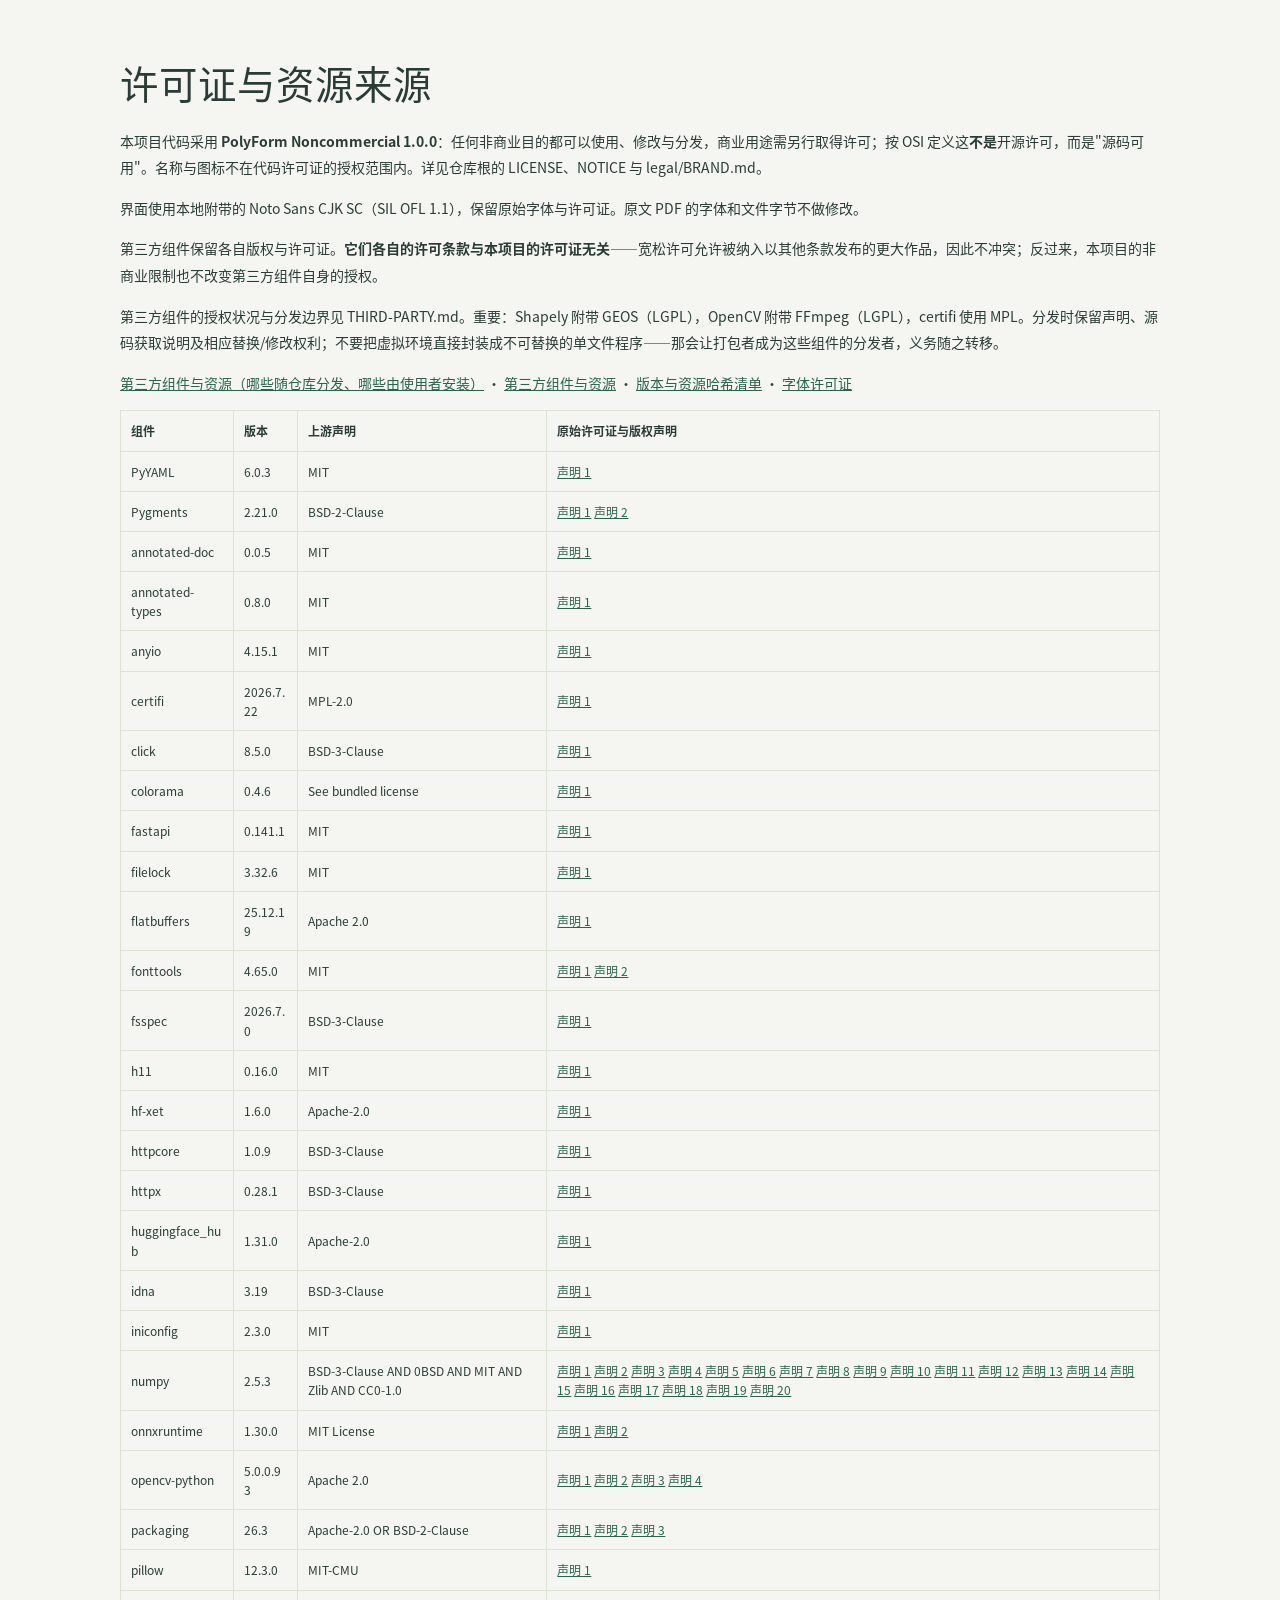
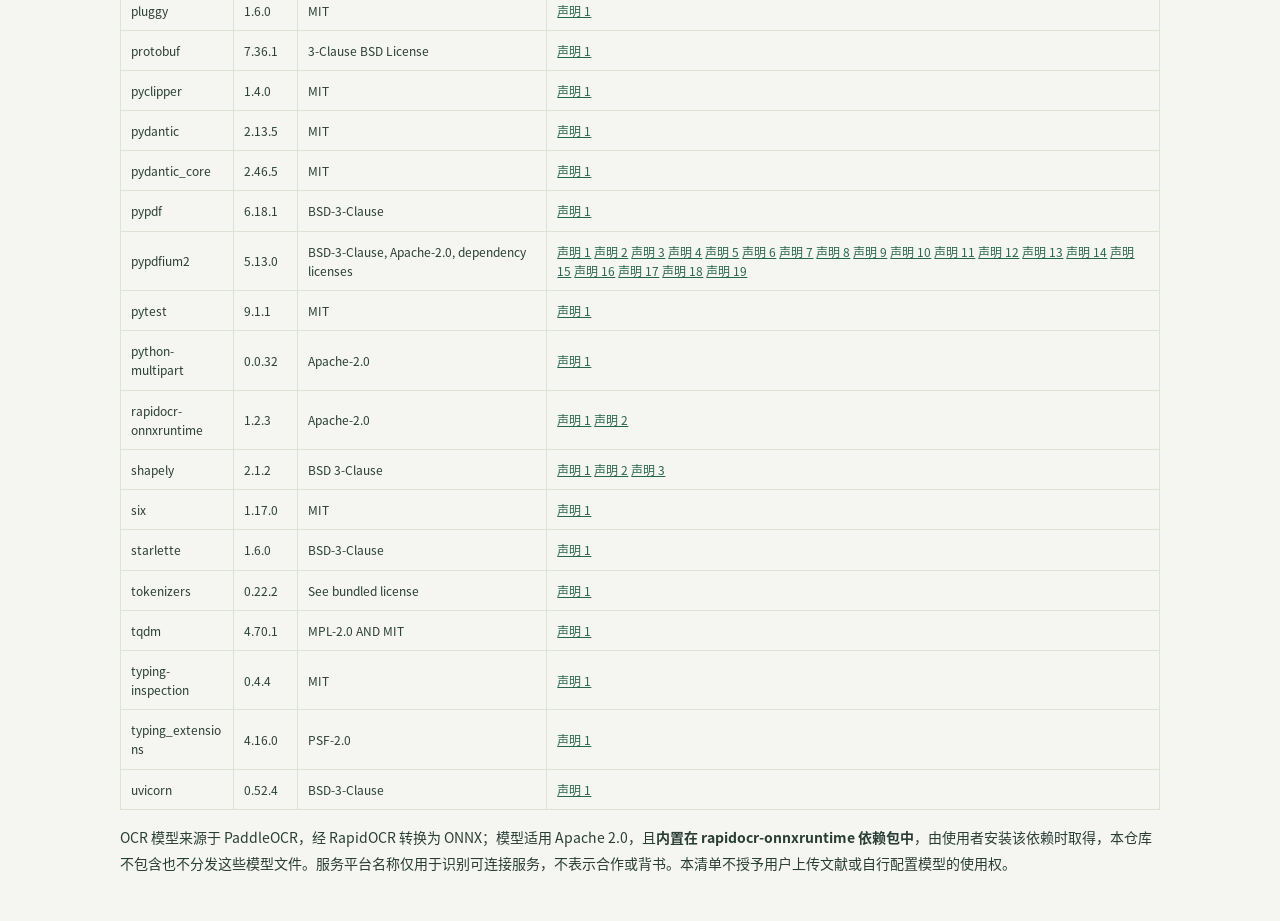
<file: legal/NOTICE.html>
<!doctype html><html lang="zh-CN"><head><meta charset="utf-8"><meta name="viewport" content="width=device-width,initial-scale=1"><title>许可证与资源来源</title><link rel="stylesheet" href="/static/style.css"><style>body{display:block;height:auto;max-width:1100px;padding:30px;margin:auto}table{border-collapse:collapse;width:100%;font-size:12px}td,th{padding:10px;border:1px solid #dce3d5;text-align:left;overflow-wrap:anywhere}a{color:#28654e}p{line-height:1.9}.table-scroll{overflow:auto}</style></head><body><h1>许可证与资源来源</h1><p>本项目代码采用 <strong>PolyForm Noncommercial 1.0.0</strong>：任何非商业目的都可以使用、修改与分发，商业用途需另行取得许可；按 OSI 定义这<strong>不是</strong>开源许可，而是"源码可用"。名称与图标不在代码许可证的授权范围内。详见仓库根的 <code>LICENSE</code>、<code>NOTICE</code> 与 <code>legal/BRAND.md</code>。</p><p>界面使用本地附带的 Noto Sans CJK SC（SIL OFL 1.1），保留原始字体与许可证。原文 PDF 的字体和文件字节不做修改。</p><p>第三方组件保留各自版权与许可证。<strong>它们各自的许可条款与本项目的许可证无关</strong>——宽松许可允许被纳入以其他条款发布的更大作品，因此不冲突；反过来，本项目的非商业限制也不改变第三方组件自身的授权。</p><p>第三方组件的授权状况与分发边界见 THIRD-PARTY.md。重要：Shapely 附带 GEOS（LGPL），OpenCV 附带 FFmpeg（LGPL），certifi 使用 MPL。分发时保留声明、源码获取说明及相应替换/修改权利；不要把虚拟环境直接封装成不可替换的单文件程序——那会让打包者成为这些组件的分发者，义务随之转移。</p><p><a href="THIRD-PARTY.md">第三方组件与资源（哪些随仓库分发、哪些由使用者安装）</a> · <a href="THIRD-PARTY.md">第三方组件与资源</a> · <a href="inventory.json">版本与资源哈希清单</a> · <a href="/static/fonts/OFL.txt">字体许可证</a></p><div class="table-scroll"><table><thead><tr><th>组件</th><th>版本</th><th>上游声明</th><th>原始许可证与版权声明</th></tr></thead><tbody><tr><td>PyYAML</td><td>6.0.3</td><td>MIT</td><td><a href="packages/PyYAML/pyyaml-6.0.3.dist-info_licenses_LICENSE">声明 1</a></td></tr><tr><td>Pygments</td><td>2.21.0</td><td>BSD-2-Clause</td><td><a href="packages/Pygments/pygments-2.21.0.dist-info_licenses_AUTHORS">声明 1</a> <a href="packages/Pygments/pygments-2.21.0.dist-info_licenses_LICENSE">声明 2</a></td></tr><tr><td>annotated-doc</td><td>0.0.5</td><td>MIT</td><td><a href="packages/annotated-doc/annotated_doc-0.0.5.dist-info_licenses_LICENSE">声明 1</a></td></tr><tr><td>annotated-types</td><td>0.8.0</td><td>MIT</td><td><a href="packages/annotated-types/annotated_types-0.8.0.dist-info_licenses_LICENSE">声明 1</a></td></tr><tr><td>anyio</td><td>4.15.1</td><td>MIT</td><td><a href="packages/anyio/anyio-4.15.1.dist-info_licenses_LICENSE">声明 1</a></td></tr><tr><td>certifi</td><td>2026.7.22</td><td>MPL-2.0</td><td><a href="packages/certifi/certifi-2026.7.22.dist-info_licenses_LICENSE">声明 1</a></td></tr><tr><td>click</td><td>8.5.0</td><td>BSD-3-Clause</td><td><a href="packages/click/click-8.5.0.dist-info_licenses_LICENSE.txt">声明 1</a></td></tr><tr><td>colorama</td><td>0.4.6</td><td>See bundled license</td><td><a href="packages/colorama/colorama-0.4.6.dist-info_licenses_LICENSE.txt">声明 1</a></td></tr><tr><td>fastapi</td><td>0.141.1</td><td>MIT</td><td><a href="packages/fastapi/fastapi-0.141.1.dist-info_licenses_LICENSE">声明 1</a></td></tr><tr><td>filelock</td><td>3.32.6</td><td>MIT</td><td><a href="packages/filelock/filelock-3.32.6.dist-info_licenses_LICENSE">声明 1</a></td></tr><tr><td>flatbuffers</td><td>25.12.19</td><td>Apache 2.0</td><td><a href="upstream/flatbuffers-LICENSE.txt">声明 1</a></td></tr><tr><td>fonttools</td><td>4.65.0</td><td>MIT</td><td><a href="packages/fonttools/fonttools-4.65.0.dist-info_licenses_LICENSE">声明 1</a> <a href="packages/fonttools/fonttools-4.65.0.dist-info_licenses_LICENSE.external">声明 2</a></td></tr><tr><td>fsspec</td><td>2026.7.0</td><td>BSD-3-Clause</td><td><a href="packages/fsspec/fsspec-2026.7.0.dist-info_licenses_LICENSE">声明 1</a></td></tr><tr><td>h11</td><td>0.16.0</td><td>MIT</td><td><a href="packages/h11/h11-0.16.0.dist-info_licenses_LICENSE.txt">声明 1</a></td></tr><tr><td>hf-xet</td><td>1.6.0</td><td>Apache-2.0</td><td><a href="packages/hf-xet/hf_xet-1.6.0.dist-info_licenses_LICENSE">声明 1</a></td></tr><tr><td>httpcore</td><td>1.0.9</td><td>BSD-3-Clause</td><td><a href="packages/httpcore/httpcore-1.0.9.dist-info_licenses_LICENSE.md">声明 1</a></td></tr><tr><td>httpx</td><td>0.28.1</td><td>BSD-3-Clause</td><td><a href="packages/httpx/httpx-0.28.1.dist-info_licenses_LICENSE.md">声明 1</a></td></tr><tr><td>huggingface_hub</td><td>1.31.0</td><td>Apache-2.0</td><td><a href="packages/huggingface_hub/huggingface_hub-1.31.0.dist-info_licenses_LICENSE">声明 1</a></td></tr><tr><td>idna</td><td>3.19</td><td>BSD-3-Clause</td><td><a href="packages/idna/idna-3.19.dist-info_licenses_LICENSE.md">声明 1</a></td></tr><tr><td>iniconfig</td><td>2.3.0</td><td>MIT</td><td><a href="packages/iniconfig/iniconfig-2.3.0.dist-info_licenses_LICENSE">声明 1</a></td></tr><tr><td>numpy</td><td>2.5.3</td><td>BSD-3-Clause AND 0BSD AND MIT AND Zlib AND CC0-1.0</td><td><a href="packages/numpy/numpy-2.5.3.dist-info_licenses_LICENSE.txt">声明 1</a> <a href="packages/numpy/numpy-2.5.3.dist-info_licenses_numpy__core_include_numpy_libdivide_LICENSE.txt">声明 2</a> <a href="packages/numpy/numpy-2.5.3.dist-info_licenses_numpy__core_src_common_pythoncapi-compat_COPYING">声明 3</a> <a href="packages/numpy/numpy-2.5.3.dist-info_licenses_numpy__core_src_highway_LICENSE">声明 4</a> <a href="packages/numpy/numpy-2.5.3.dist-info_licenses_numpy__core_src_multiarray_dragon4_LICENSE.txt">声明 5</a> <a href="packages/numpy/numpy-2.5.3.dist-info_licenses_numpy__core_src_npysort_x86-simd-sort_LICENSE.md">声明 6</a> <a href="packages/numpy/numpy-2.5.3.dist-info_licenses_numpy__core_src_umath_svml_LICENSE">声明 7</a> <a href="packages/numpy/numpy-2.5.3.dist-info_licenses_numpy_fft_pocketfft_LICENSE.md">声明 8</a> <a href="packages/numpy/numpy-2.5.3.dist-info_licenses_numpy_linalg_lapack_lite_LICENSE.txt">声明 9</a> <a href="packages/numpy/numpy-2.5.3.dist-info_licenses_numpy_ma_LICENSE">声明 10</a> <a href="packages/numpy/numpy-2.5.3.dist-info_licenses_numpy_random_LICENSE.md">声明 11</a> <a href="packages/numpy/numpy-2.5.3.dist-info_licenses_numpy_random_src_distributions_LICENSE.md">声明 12</a> <a href="packages/numpy/numpy-2.5.3.dist-info_licenses_numpy_random_src_mt19937_LICENSE.md">声明 13</a> <a href="packages/numpy/numpy-2.5.3.dist-info_licenses_numpy_random_src_pcg64_LICENSE.md">声明 14</a> <a href="packages/numpy/numpy-2.5.3.dist-info_licenses_numpy_random_src_philox_LICENSE.md">声明 15</a> <a href="packages/numpy/numpy-2.5.3.dist-info_licenses_numpy_random_src_sfc64_LICENSE.md">声明 16</a> <a href="packages/numpy/numpy-2.5.3.dist-info_licenses_numpy_random_src_splitmix64_LICENSE.md">声明 17</a> <a href="packages/numpy/numpy__core_include_numpy_random_LICENSE.txt">声明 18</a> <a href="packages/numpy/numpy_ma_LICENSE">声明 19</a> <a href="packages/numpy/numpy_random_LICENSE.md">声明 20</a></td></tr><tr><td>onnxruntime</td><td>1.30.0</td><td>MIT License</td><td><a href="packages/onnxruntime/onnxruntime_LICENSE">声明 1</a> <a href="packages/onnxruntime/onnxruntime_ThirdPartyNotices.txt">声明 2</a></td></tr><tr><td>opencv-python</td><td>5.0.0.93</td><td>Apache 2.0</td><td><a href="packages/opencv-python/cv2_LICENSE-3RD-PARTY.txt">声明 1</a> <a href="packages/opencv-python/cv2_LICENSE.txt">声明 2</a> <a href="packages/opencv-python/opencv_python-5.0.0.93.dist-info_LICENSE-3RD-PARTY.txt">声明 3</a> <a href="packages/opencv-python/opencv_python-5.0.0.93.dist-info_LICENSE.txt">声明 4</a></td></tr><tr><td>packaging</td><td>26.3</td><td>Apache-2.0 OR BSD-2-Clause</td><td><a href="packages/packaging/packaging-26.3.dist-info_licenses_LICENSE">声明 1</a> <a href="packages/packaging/packaging-26.3.dist-info_licenses_LICENSE.APACHE">声明 2</a> <a href="packages/packaging/packaging-26.3.dist-info_licenses_LICENSE.BSD">声明 3</a></td></tr><tr><td>pillow</td><td>12.3.0</td><td>MIT-CMU</td><td><a href="packages/pillow/pillow-12.3.0.dist-info_licenses_LICENSE">声明 1</a></td></tr><tr><td>pluggy</td><td>1.6.0</td><td>MIT</td><td><a href="packages/pluggy/pluggy-1.6.0.dist-info_licenses_LICENSE">声明 1</a></td></tr><tr><td>protobuf</td><td>7.36.1</td><td>3-Clause BSD License</td><td><a href="packages/protobuf/protobuf-7.36.1.dist-info_LICENSE">声明 1</a></td></tr><tr><td>pyclipper</td><td>1.4.0</td><td>MIT</td><td><a href="packages/pyclipper/pyclipper-1.4.0.dist-info_licenses_LICENSE">声明 1</a></td></tr><tr><td>pydantic</td><td>2.13.5</td><td>MIT</td><td><a href="packages/pydantic/pydantic-2.13.5.dist-info_licenses_LICENSE">声明 1</a></td></tr><tr><td>pydantic_core</td><td>2.46.5</td><td>MIT</td><td><a href="packages/pydantic_core/pydantic_core-2.46.5.dist-info_licenses_LICENSE">声明 1</a></td></tr><tr><td>pypdf</td><td>6.18.1</td><td>BSD-3-Clause</td><td><a href="packages/pypdf/pypdf-6.18.1.dist-info_licenses_LICENSE">声明 1</a></td></tr><tr><td>pypdfium2</td><td>5.13.0</td><td>BSD-3-Clause, Apache-2.0, dependency licenses</td><td><a href="packages/pypdfium2/pypdfium2-5.13.0.dist-info_licenses_LICENSES_Apache-2.0.txt">声明 1</a> <a href="packages/pypdfium2/pypdfium2-5.13.0.dist-info_licenses_LICENSES_BSD-3-Clause.txt">声明 2</a> <a href="packages/pypdfium2/pypdfium2-5.13.0.dist-info_licenses_LICENSES_CC-BY-4.0.txt">声明 3</a> <a href="packages/pypdfium2/pypdfium2-5.13.0.dist-info_licenses_data_windows_x64_BUILD_LICENSES_abseil.txt">声明 4</a> <a href="packages/pypdfium2/pypdfium2-5.13.0.dist-info_licenses_data_windows_x64_BUILD_LICENSES_agg23.txt">声明 5</a> <a href="packages/pypdfium2/pypdfium2-5.13.0.dist-info_licenses_data_windows_x64_BUILD_LICENSES_fast_float.txt">声明 6</a> <a href="packages/pypdfium2/pypdfium2-5.13.0.dist-info_licenses_data_windows_x64_BUILD_LICENSES_freetype.txt">声明 7</a> <a href="packages/pypdfium2/pypdfium2-5.13.0.dist-info_licenses_data_windows_x64_BUILD_LICENSES_icu.txt">声明 8</a> <a href="packages/pypdfium2/pypdfium2-5.13.0.dist-info_licenses_data_windows_x64_BUILD_LICENSES_lcms.txt">声明 9</a> <a href="packages/pypdfium2/pypdfium2-5.13.0.dist-info_licenses_data_windows_x64_BUILD_LICENSES_libjpeg_turbo.ijg">声明 10</a> <a href="packages/pypdfium2/pypdfium2-5.13.0.dist-info_licenses_data_windows_x64_BUILD_LICENSES_libjpeg_turbo.md">声明 11</a> <a href="packages/pypdfium2/pypdfium2-5.13.0.dist-info_licenses_data_windows_x64_BUILD_LICENSES_libopenjpeg.txt">声明 12</a> <a href="packages/pypdfium2/pypdfium2-5.13.0.dist-info_licenses_data_windows_x64_BUILD_LICENSES_libpng.txt">声明 13</a> <a href="packages/pypdfium2/pypdfium2-5.13.0.dist-info_licenses_data_windows_x64_BUILD_LICENSES_libtiff.txt">声明 14</a> <a href="packages/pypdfium2/pypdfium2-5.13.0.dist-info_licenses_data_windows_x64_BUILD_LICENSES_llvm-libc.txt">声明 15</a> <a href="packages/pypdfium2/pypdfium2-5.13.0.dist-info_licenses_data_windows_x64_BUILD_LICENSES_pdfium-binaries.txt">声明 16</a> <a href="packages/pypdfium2/pypdfium2-5.13.0.dist-info_licenses_data_windows_x64_BUILD_LICENSES_pdfium.txt">声明 17</a> <a href="packages/pypdfium2/pypdfium2-5.13.0.dist-info_licenses_data_windows_x64_BUILD_LICENSES_simdutf.txt">声明 18</a> <a href="packages/pypdfium2/pypdfium2-5.13.0.dist-info_licenses_data_windows_x64_BUILD_LICENSES_zlib.txt">声明 19</a></td></tr><tr><td>pytest</td><td>9.1.1</td><td>MIT</td><td><a href="packages/pytest/pytest-9.1.1.dist-info_licenses_LICENSE">声明 1</a></td></tr><tr><td>python-multipart</td><td>0.0.32</td><td>Apache-2.0</td><td><a href="packages/python-multipart/python_multipart-0.0.32.dist-info_licenses_LICENSE.txt">声明 1</a></td></tr><tr><td>rapidocr-onnxruntime</td><td>1.2.3</td><td>Apache-2.0</td><td><a href="upstream/RapidOCR-APACHE-2.0.txt">声明 1</a> <a href="upstream/PaddleOCR-APACHE-2.0.txt">声明 2</a></td></tr><tr><td>shapely</td><td>2.1.2</td><td>BSD 3-Clause</td><td><a href="packages/shapely/shapely-2.1.2.dist-info_licenses_LICENSE.txt">声明 1</a> <a href="packages/shapely/shapely-2.1.2.dist-info_licenses_LICENSE_GEOS">声明 2</a> <a href="packages/shapely/shapely-2.1.2.dist-info_licenses_LICENSE_win32">声明 3</a></td></tr><tr><td>six</td><td>1.17.0</td><td>MIT</td><td><a href="packages/six/six-1.17.0.dist-info_LICENSE">声明 1</a></td></tr><tr><td>starlette</td><td>1.6.0</td><td>BSD-3-Clause</td><td><a href="packages/starlette/starlette-1.6.0.dist-info_licenses_LICENSE.md">声明 1</a></td></tr><tr><td>tokenizers</td><td>0.22.2</td><td>See bundled license</td><td><a href="upstream/tokenizers-v0.22.2-LICENSE.txt">声明 1</a></td></tr><tr><td>tqdm</td><td>4.70.1</td><td>MPL-2.0 AND MIT</td><td><a href="packages/tqdm/tqdm-4.70.1.dist-info_licenses_LICENCE">声明 1</a></td></tr><tr><td>typing-inspection</td><td>0.4.4</td><td>MIT</td><td><a href="packages/typing-inspection/typing_inspection-0.4.4.dist-info_licenses_LICENSE">声明 1</a></td></tr><tr><td>typing_extensions</td><td>4.16.0</td><td>PSF-2.0</td><td><a href="packages/typing_extensions/typing_extensions-4.16.0.dist-info_licenses_LICENSE">声明 1</a></td></tr><tr><td>uvicorn</td><td>0.52.4</td><td>BSD-3-Clause</td><td><a href="packages/uvicorn/uvicorn-0.52.4.dist-info_licenses_LICENSE.md">声明 1</a></td></tr></tbody></table></div><p>OCR 模型来源于 PaddleOCR，经 RapidOCR 转换为 ONNX；模型适用 Apache 2.0，且<strong>内置在 rapidocr-onnxruntime 依赖包中</strong>，由使用者安装该依赖时取得，本仓库不包含也不分发这些模型文件。服务平台名称仅用于识别可连接服务，不表示合作或背书。本清单不授予用户上传文献或自行配置模型的使用权。</p></body></html>
</file>
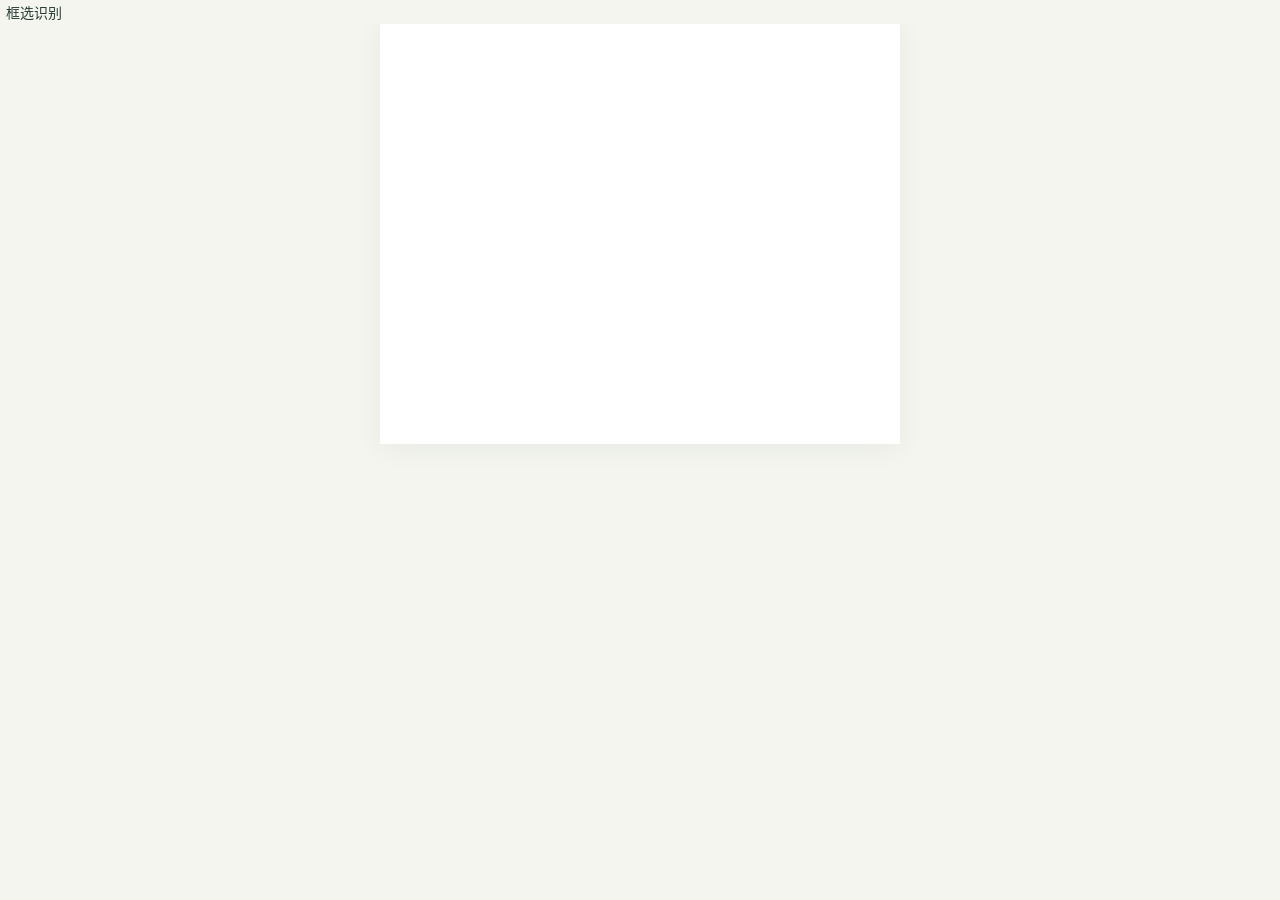
<file: scripts/ui_probe/probe.html>
<!doctype html>
<html lang="zh-CN"><head><meta charset="utf-8"><title>批注弹窗拖动探针</title>
<link rel="stylesheet" href="../../static/style.css">
<style>html,body{margin:0;height:100%}</style>
</head>
<body>
<div class="workspace" style="height:100%">
  <section class="reader">
    <div id="toolbar"><button id="crop" type="button">框选识别</button></div>
    <div id="viewport" style="flex:1;position:relative;overflow:auto">
      <div id="paper" style="position:relative;width:520px;height:420px;background:#fff;margin:0 auto"></div>
    </div>
    <div id="crop-box" style="display:none"></div>
  </section>
</div>
<pre id="probe-report"></pre>
<script>
// 收集页面里的错误，探针结束后一并报告。
window.__errors=[];
window.addEventListener('error',event=>window.__errors.push('error: '+event.message));
window.addEventListener('unhandledrejection',event=>window.__errors.push('rejection: '+event.reason));
// 与 app.js 完全一致的两个工具函数；探针只加载真实的“批注弹窗”那一段代码。
const $=selector=>document.querySelector(selector);
const el=(tag,cls,text)=>{const node=document.createElement(tag);if(cls)node.className=cls;if(text!==undefined)node.textContent=text;return node;};
const state={annotations:[],page:1,pageData:null,crop:false,busy:false};
const annotationStyles={highlight:'高亮',underline:'下划线',margin:'段落侧线',region:'区域框选',page:'整页批注'};
const annotationColors={yellow:'黄色'};
function annotationKind(a){return a.rects.length?(a.style||'highlight'):'page';}
function askAboutAnnotation(){}
function openAnnotation(){}
async function deleteAnnotation(){return true;}
</script>
</body></html>
</file>
<file: static/style.css>
@font-face{font-family:"Reader Noto";src:url("/static/fonts/NotoSansCJKsc-Regular.otf") format("opentype");font-weight:100 500;font-style:normal;font-display:block}
@font-face{font-family:"Reader Noto";src:url("/static/fonts/NotoSansCJKsc-Bold.otf") format("opentype");font-weight:600 900;font-style:normal;font-display:block}

:root{--ink:#293d36;--muted:#859088;--accent:#28654e;--line:#e4e8e1;--paper:#fff;--bg:#f5f6f1}*{box-sizing:border-box}body{margin:0;color:var(--ink);font:14px/1.6 "Reader Noto",sans-serif;background:var(--bg);height:100vh;display:flex}button,input,textarea,select{font:inherit}button{cursor:pointer;border:0;background:transparent;color:inherit;border-radius:7px}button:hover{background:#e9eee7}button:disabled{opacity:.45;cursor:wait}input,textarea,select{color:var(--ink);border:1px solid var(--line);border-radius:7px;background:white;outline:none}input:focus,textarea:focus{border-color:#659b7d;box-shadow:0 0 0 2px #28654e14}button:focus-visible{outline:2px solid #659b7d;outline-offset:2px}[hidden]{display:none!important}.library{width:240px;flex-shrink:0;background:#edf0e9;border-right:1px solid var(--line);padding:32px 20px;display:flex;flex-direction:column}.brand{display:flex;gap:12px;text-decoration:none;color:var(--ink);font-family:"Reader Noto",sans-serif;font-size:46px;font-style:italic;line-height:1}.brand span{font-family:"Reader Noto",sans-serif;font-style:normal;font-size:25px;letter-spacing:-1px;padding-top:1px}.brand small{display:block;font:10px/2.6 "Reader Noto",sans-serif;letter-spacing:2px;color:#7b897e}.section-label{font-size:11px;color:#7b897e;margin-top:42px;margin-bottom:14px;display:flex;justify-content:space-between}.section-label span{font-size:8px;letter-spacing:1px;padding-top:2px}.nav{display:flex;gap:12px;align-items:center;padding:11px 13px;text-align:left}.nav.active{background:#dfe8dc;color:#2f634b}.nav b{margin-left:auto;font-size:11px}.import{border:1px dashed #b4c3b4;margin-top:15px;padding:10px;font-size:12px}.list-heading{margin-top:30px}#documents{overflow:auto;flex:1}.document-item{width:100%;padding:12px 10px;display:block;text-align:left;margin-bottom:6px}.document-item.active{background:#fff9;box-shadow:0 1px 4px #263d3510}.document-item strong{display:block;white-space:nowrap;overflow:hidden;text-overflow:ellipsis;font-size:12px;font-weight:500}.document-item small{display:block;color:var(--muted);margin-top:5px;font-size:10px}.document-item .progress{height:2px;background:#dde5da;margin-top:9px}.progress i{display:block;height:100%;background:#74947c}.local-status{font-size:11px;color:#728271;border-top:1px solid #dbe2d7;padding-top:18px;margin-top:20px}.local-status small{display:block;font-size:10px;color:#95a08f;padding-left:12px}.local-status i,.context i{display:inline-block;width:5px;height:5px;background:#739c75;border-radius:50%;margin-right:7px}main{flex:1;min-width:0;display:flex;flex-direction:column}header{height:73px;flex-shrink:0;border-bottom:1px solid var(--line);display:flex;align-items:center;justify-content:space-between;padding:0 30px;background:#fbfcf8}.breadcrumb{font-size:11px;color:#879287;overflow:hidden;white-space:nowrap;text-overflow:ellipsis}.breadcrumb span{margin:0 12px;color:#b6bfb1}.breadcrumb strong{font-weight:500;color:#546250}.icon-button{font-size:12px;padding:8px;white-space:nowrap}.workspace{display:flex;flex:1;min-height:0}.reader{flex:1;min-width:0;display:flex;flex-direction:column;background:#f4f5ef}.welcome{max-width:760px;margin:auto;padding:40px 50px;width:100%;overflow:auto}.eyebrow{font-size:9px;letter-spacing:2.3px;color:#82947a;font-weight:600}h1{font-family:"Reader Noto",sans-serif;font-size:clamp(30px,3vw,46px);font-weight:500;line-height:1.5;letter-spacing:1px;margin:24px 0 16px}h1 span{color:#8ba07f}.welcome>p{font-size:13px;line-height:2.2;color:#889180;margin-bottom:27px}.primary{background:var(--accent);color:white;padding:10px 16px}.primary:hover{background:#1e513d}.welcome>small{display:block;font-size:10px;color:#99a191;margin-top:13px}.feature-grid{border-top:1px solid #dfe5d9;margin-top:56px;padding-top:24px;display:grid;grid-template-columns:repeat(3,1fr);gap:15px}.feature-grid b{font:italic 20px "Reader Noto";color:#9ba890}.feature-grid h3{font-size:12px;font-weight:500;margin:10px 0 5px}.feature-grid p{font-size:10px;line-height:1.9;color:#8c9685}.assistant-panel{width:365px;flex-shrink:0;background:#fcfdf9;border-left:1px solid var(--line);display:flex;flex-direction:column;min-height:0}.panel-title{display:flex;gap:9px;align-items:center;padding:24px 24px 15px}.panel-title b{font-size:14px;font-weight:500}.spark{font-size:24px;color:#648468}#model-badge{font-size:9px;border:1px solid #e0e7d9;border-radius:4px;margin-left:auto;padding:1px 6px;color:#819072}.tabs{display:flex;border-bottom:1px solid var(--line);padding:0 23px;gap:28px}.tabs button{border-radius:0;padding:8px 4px 12px;color:#9aa393;font-size:12px}.tabs button.active{border-bottom:2px solid #34624a;color:#34624a}.context{margin:16px 20px 8px;padding:8px 12px;background:#f0f4ec;border-radius:5px;font-size:10px;color:#76876c}.tab-content{flex:1;min-height:0;padding:0 20px 14px;overflow:auto}#chat-tab{display:flex;flex-direction:column}.messages{flex:1;min-height:0;overflow:auto;padding:12px 0}.chat-intro{text-align:center;padding:40px 0}.chat-intro>span{font-size:37px;color:#8da383}.chat-intro h2{font-size:15px;font-weight:500;margin:15px 0 9px}.chat-intro p{font-size:11px;color:#939d8d;line-height:2}.suggestions{display:flex;gap:8px;margin:10px 0}.suggestions button{font-size:10px;border:1px solid var(--line);padding:5px 9px;border-radius:20px;color:#85927b}#chat-form{border:1px solid #dce3d5;border-radius:10px;background:#fff;padding:10px}textarea{width:100%;resize:vertical;padding:10px;font-size:12px}#question{border:0;padding:3px;resize:none;box-shadow:none}::placeholder{color:#a5ad9c}.compose-bottom{display:flex;align-items:center;font-size:10px;gap:7px}.compose-bottom label{display:flex;align-items:center;white-space:nowrap}.compose-bottom input{accent-color:var(--accent)}.compose-bottom select{border:0;font-size:10px;color:#839174;background:transparent}.compose-bottom button{margin-left:auto;font-size:21px;padding:0 11px}.privacy-caption{text-align:center;font-size:9px;color:#a1aa97;margin-top:10px}.toolbar{height:54px;display:flex;align-items:center;justify-content:space-between;padding:0 22px;border-bottom:1px solid var(--line);font-size:11px}.toolbar>div{display:flex;align-items:center;gap:9px}.toolbar button{padding:4px 9px}.toolbar input{width:47px;padding:3px;text-align:center}.divider{height:18px;width:1px;background:var(--line);margin:0 8px}.viewport{flex:1;overflow:auto;padding:28px;min-height:0}.reader-footer{font-size:9px;color:#8c9684;display:flex;justify-content:space-between;align-items:center;padding:10px 22px;border-top:1px solid var(--line)}.reader-footer button{font-size:10px;color:var(--accent)}#paper{position:relative;box-shadow:0 4px 24px #283a3210;margin:0 auto;background:#fff}#page-image{display:block;width:100%;pointer-events:none}#text-layer{position:absolute;inset:0;overflow:hidden}#text-layer span{position:absolute;color:transparent;white-space:pre;transform-origin:0 0;line-height:1;cursor:text}#text-layer ::selection{background:#75aa7b55;color:transparent}#paper.cropping{cursor:crosshair;touch-action:none}#paper.cropping #text-layer{pointer-events:none}#crop.active{background:#dce8d5}#crop-box,#highlight{position:absolute;pointer-events:none;display:none;border:1px solid #49835e;background:#73a56b33}#highlight{background:#f5cb5f55;border-color:#d8b75f}#selection{background:#eef3e9;border-left:2px solid #72966a;font-size:10px;padding:8px 10px;max-height:105px;overflow:auto}#selection>div{display:flex;justify-content:space-between;color:#688460}#selection p{margin:5px 0;white-space:pre-wrap}.message{padding:13px;margin:9px 0;font-size:12px;line-height:1.9;white-space:pre-wrap;overflow-wrap:anywhere;background:#f0f3ed;border-radius:8px}.message.user{background:#e3ece0;margin-left:25px}.message .role{display:block;font-size:9px;color:#829276;margin-bottom:6px}.sources{display:flex;flex-wrap:wrap;gap:5px;margin-top:12px}.sources button{font-size:9px;background:#fff;border:1px solid #d9e4d3;padding:3px 6px}.search-form{display:flex;gap:8px;margin-top:15px}.search-form input{min-width:0;flex:1;padding:8px}.search-form button{padding:8px}.hint{font-size:11px;color:#88927f}.result,.note{background:white;border:1px solid var(--line);border-radius:8px;padding:13px;margin-top:12px;font-size:12px;white-space:pre-wrap;overflow-wrap:anywhere}.result{display:block;width:100%;text-align:left}.result small,.note small{display:block;color:#7b9270;font-size:10px;margin-bottom:8px}.notes-head{display:flex;justify-content:space-between;font-size:11px;margin:16px 0}.notes-head button{font-size:10px;color:var(--accent)}#note-form>button{margin-top:8px;font-size:11px}.note blockquote{border-left:2px solid #c3d3b8;margin:10px 0;padding-left:10px;color:#87917e}.note p{margin-bottom:0}#toast{position:fixed;inset:auto auto 24px 50%;margin:0;transform:translateX(-50%);background:#2c4036;color:white;border:0;border-radius:8px;box-shadow:0 5px 30px #0006;padding:12px 20px;font-size:12px;z-index:2147483647;max-width:90vw;overflow-wrap:anywhere;pointer-events:none}dialog{max-width:570px;width:90%;border:1px solid var(--line);border-radius:15px;padding:32px;color:var(--ink);box-shadow:0 20px 80px #0003}dialog::backdrop{background:#263e3550}dialog h2{font-size:22px}dialog h3{font-size:14px;margin-top:24px}dialog p{font-size:12px;color:#7c8972;line-height:1.9}dialog pre{background:#f0f3ec;padding:14px;font-size:11px;white-space:pre-wrap;overflow-wrap:anywhere}.close{float:right;font-size:24px}#connection-status{padding:12px;background:#edf3e6;font-size:12px;border-radius:6px}@media(min-width:1600px){.assistant-panel{width:410px}.welcome{padding:60px}}@media(max-width:1150px){.library{width:190px;padding:24px 13px}.assistant-panel{width:315px}.welcome{padding:30px}.feature-grid{gap:10px}.reader-footer>span{display:none}.toolbar{padding:0 8px}.toolbar>div{gap:3px}}@media(max-width:850px){body{height:auto;min-height:100vh}.library{width:155px;position:sticky;top:0;height:100vh}.workspace{flex-direction:column}.reader{min-height:600px}.assistant-panel{width:100%;min-height:570px;border-top:1px solid var(--line)}.messages{max-height:450px;min-height:220px}.viewport{max-height:75vh}.brand{font-size:32px}.brand span{font-size:20px}.brand small{font-size:8px;letter-spacing:0}.section-label span{display:none}header{padding:0 15px}.feature-grid{margin-top:30px}}@media(max-width:520px){.library{width:70px;padding:20px 6px}.brand{justify-content:center}.brand span,.section-label,.nav span,.nav b,.local-status{display:none}.nav{justify-content:center}.import{font-size:10px;padding:7px 2px}.document-item{padding:8px 3px}.document-item strong{font-size:9px}.document-item small{font-size:8px}.welcome{padding:30px 23px}.feature-grid p{font-size:9px}.icon-button span{display:none}}

/* Model configuration dialog */
#settings-dialog{width:min(880px,94vw);max-width:880px;padding:0;max-height:92vh;overflow:auto;background:#fbfcf8} .settings-heading{padding:26px 30px 16px;display:flex;justify-content:space-between;align-items:flex-start}.settings-heading h2{margin:8px 0 4px}.settings-heading p{margin:0}.settings-heading .close{float:none;padding:0 8px}.model-flow{display:flex;justify-content:center;gap:22px;align-items:center;margin:0 30px 22px;padding:14px;background:#edf2e7;border-radius:9px;font-size:12px}.model-flow span small{display:block;font-size:10px;color:#88957d}.model-flow b{font-weight:400;color:#9cad8f}.settings-body{display:grid;grid-template-columns:185px 1fr;border-top:1px solid var(--line)}.settings-nav{padding:18px 12px;border-right:1px solid var(--line);background:#f2f5ed}.settings-nav button{display:block;text-align:left;width:100%;padding:13px 12px;margin-bottom:8px;font-size:13px}.settings-nav button small{display:block;font-size:10px;margin:5px 0 0;color:#8b9880}.settings-nav button.active{background:#e0ead8;color:#2b6549}.model-profile{padding:22px 28px}.profile-heading{display:flex;align-items:flex-start;gap:12px;justify-content:space-between}.profile-heading h3{margin:0 0 8px;font-size:17px}.profile-heading p{margin:0;max-width:365px;font-size:11px}.model-toggle{display:flex;align-items:center;gap:5px;white-space:nowrap;font-size:12px;padding-top:2px}.model-toggle input,.key-clear input{accent-color:var(--accent)}.profile-off{margin:14px 0 0;padding:9px 12px;background:#f1f3ed;border-radius:6px;color:#829178;font-size:11px}.model-field{display:block;margin-top:16px}.model-field>span{display:block;font-size:11px;font-weight:600;margin-bottom:6px}.model-field input,.model-field select{width:100%;padding:9px 10px;min-width:0;font-size:12px}.model-help{font-size:10px!important;color:#8d9884!important;margin:5px 0 0!important}.key-clear{display:flex;gap:5px;align-items:center;margin-top:6px;font-size:10px;color:#8b7968}.model-row{display:flex;gap:7px}.model-row input{flex:1}.secondary{border:1px solid #cddbc4;padding:8px 12px;white-space:nowrap;font-size:11px;background:#f8faf4}.fetched-models{display:block;width:100%;margin-top:8px;padding:8px;font-size:11px}.model-advanced{margin-top:18px;font-size:11px;color:#748268}.model-advanced summary{cursor:pointer}.model-advanced .model-field{margin-top:8px}.profile-actions{display:flex;align-items:center;gap:12px;margin-top:18px}.profile-feedback{font-size:11px;color:#397752;line-height:1.8;min-height:0;margin-top:10px;overflow-wrap:anywhere}.error{color:#b44e3e!important}.model-privacy{font-size:10px!important;color:#8e9884!important;border-top:1px solid var(--line);padding-top:12px;margin-top:15px!important}.settings-footer{position:sticky;bottom:0;background:#f6f8f1;border-top:1px solid var(--line);padding:14px 28px}.settings-save-row{display:flex;justify-content:space-between;align-items:center;gap:15px;margin-top:9px}.settings-save-row>span{font-size:10px;color:#8c977f}#settings-feedback{font-size:11px;color:#738368}#model-badge{cursor:pointer;max-width:180px;overflow:hidden;text-overflow:ellipsis;white-space:nowrap}#model-settings-form{min-width:0}.profile-disabled{opacity:.85}@media(max-width:700px){.settings-heading{padding:20px}.model-flow{margin:0 20px 15px;gap:12px;font-size:10px}.model-flow small{font-size:8px!important}.settings-body{display:block}.settings-nav{display:flex;gap:6px;border-right:0;border-bottom:1px solid var(--line);padding:9px 13px}.settings-nav button{margin:0;font-size:11px;padding:10px 8px}.settings-nav button small{font-size:9px}.model-profile{padding:20px}.settings-footer{padding:12px 20px}.settings-save-row>span{max-width:160px}}
@media(max-height:650px){.settings-heading{padding:16px 22px 12px}.settings-heading h2{font-size:20px}.settings-heading .eyebrow{display:none}.model-flow{display:none}.settings-nav{padding-top:8px;padding-bottom:8px}.settings-nav button{padding-top:8px;padding-bottom:8px}.model-profile{padding-top:16px}.settings-footer{padding-top:10px;padding-bottom:10px}}
#settings-dialog[open]{display:flex;flex-direction:column;height:min(820px,92vh);overflow:hidden}.settings-heading,.model-flow,.settings-footer{flex-shrink:0}.settings-body{flex:1;min-height:0;overflow:auto}.settings-footer{position:static}.settings-nav{position:sticky;top:0;align-self:start;z-index:1}body:has(#settings-dialog[open]){overflow:hidden}@media(max-width:700px){.settings-nav{background:#f2f5ed}.model-profile{padding-bottom:24px}}

code,pre{font-family:"Reader Noto",sans-serif}
.managing .workspace{display:none}body:not(.managing) #workbench{display:none}#workbench{overflow:auto;padding:32px;flex:1}.workbench-heading{display:flex;align-items:center;justify-content:space-between;gap:20px}.workbench-heading h1{font-size:30px;margin:8px 0}.workbench-heading p{color:var(--muted)}.workbench-controls{display:flex;gap:12px;flex-wrap:wrap;margin:25px 0 12px}.workbench-controls input,.workbench-controls select{padding:9px}.workbench-controls>input{flex:1;min-width:140px}.workbench-controls label{display:flex;align-items:center;gap:5px}#document-grid{display:grid;grid-template-columns:repeat(auto-fill,minmax(250px,1fr));gap:18px}.document-card{background:white;border:1px solid var(--line);border-radius:12px;padding:20px}.document-card h2{font-size:16px;overflow-wrap:anywhere;margin-top:0}.document-card progress{width:100%;height:5px;accent-color:var(--accent)}.document-actions{display:flex;flex-wrap:wrap;gap:8px;margin-top:20px}.builtin-note{margin:0;padding:8px 28px;background:#edf2e7;flex-shrink:0}#text-layer{user-select:text;-webkit-user-select:text}@media(max-width:600px){#workbench{padding:18px}.workbench-heading{align-items:flex-start;flex-direction:column}#document-grid{grid-template-columns:1fr}.builtin-note{font-size:10px;padding:8px 20px}}

#breadcrumb-home{padding:5px 8px;color:var(--accent);text-decoration:underline;text-underline-offset:4px}.source-options{display:flex;gap:10px;flex-wrap:wrap;font-size:10px;margin:7px 0}.source-options label{display:flex;align-items:center;gap:3px}.source-options button{color:var(--accent);text-decoration:underline}.mode-help{font-size:10px;color:#667762;margin:7px 0}#web-options input{width:100%;padding:7px;font-size:11px}#web-options small{display:block;font-size:9px;color:#7c8972}.answer-section{padding:10px 0;border-top:1px solid #dce3d6;margin-top:8px}.source-label{display:block;font-size:11px;margin-bottom:8px;color:#34624a}.source-model .source-label{color:#785a36}.source-web .source-label{color:#416987}.source-web a{display:block;color:#416987;margin-top:10px;overflow-wrap:anywhere}.source-web small{font-size:9px;color:#778780}.message-quote{border-left:3px solid #8dab78;margin:0 0 12px;padding:7px 10px;background:#ffffff80}.message-quote p{margin:6px 0;max-height:170px;overflow:auto}.message-quote small,.message-quote button{font-size:10px;color:#577747}#annotation-layer{position:absolute;inset:0;pointer-events:none}.annotation-mark{position:absolute;mix-blend-mode:multiply}.annotation-mark.yellow{background:#ffe26f80}.annotation-mark.green{background:#99da9380}.annotation-mark.blue{background:#87c9f580}#annotations .note button{margin-right:8px}#context-menu{position:fixed;z-index:50;width:210px;padding:6px;background:#fff;border:1px solid var(--line);border-radius:9px;box-shadow:0 8px 30px #0002}#context-menu button{display:block;text-align:left;width:100%;padding:9px 12px;font-size:12px}#annotation-dialog blockquote{margin:12px 0;padding:10px;border-left:3px solid #8dab78;max-height:150px;overflow:auto;white-space:pre-wrap;font-size:12px}.dialog-actions{display:flex;justify-content:flex-end;gap:10px;margin-top:18px}#search-dialog label{display:block;margin-top:14px}#search-key{display:block;width:100%;padding:9px;margin-top:6px}.tabs{gap:18px}.compose-bottom{flex-wrap:wrap}#reader-footer{gap:6px}
.library-views{display:flex;gap:12px;margin:18px 0;flex-wrap:wrap}.library-views button{padding:9px 18px;border:1px solid var(--line)}.library-views button.active{background:#dfe8dc;color:var(--accent)}.storage-label{font-size:10px;color:#6e806c}.document-card{cursor:pointer}.document-card:focus-visible{outline:2px solid var(--accent)}.document-card:hover{border-color:#9db99b}.settings-panels{min-width:0}.settings-panels form>button{margin-top:18px}.settings-nav{max-height:100%;overflow:auto}#web-settings-panel input[type=checkbox],#zotero-settings-panel input[type=checkbox]{width:auto}#zotero-search{display:flex;gap:10px}#zotero-query{padding:10px;flex:1;min-width:0}.zotero-item{display:block;text-align:left;width:100%;padding:16px;margin:10px 0;background:#fff;border:1px solid var(--line)}.zotero-item small{display:block;color:var(--muted)}#purge-name{width:100%;padding:10px}#plan-queries{white-space:pre-wrap;overflow-wrap:anywhere}#search-plan-dialog{max-height:90vh;overflow:auto}#text-layer{overflow:visible}#text-layer span{display:inline-block}#annotation-layer{z-index:1;overflow:visible}#text-layer{z-index:2}#highlight,#crop-box{z-index:3}.annotation-mark{min-height:2px}@media(max-width:700px){.settings-nav{flex-wrap:wrap;position:static}.settings-nav button{width:auto;flex:1;min-width:90px}}

#settings-dialog.connection-view .model-flow,#settings-dialog.connection-view .builtin-note{display:none}
#annotation-layer{mix-blend-mode:multiply}

.panel-splitter{width:7px;flex-shrink:0;cursor:col-resize;touch-action:none;background:transparent}.panel-splitter:hover,.panel-splitter:focus-visible{background:#a8c6ad}.resizing-panel{user-select:none;cursor:col-resize}.web-evidence{margin-top:12px;white-space:normal}.web-evidence summary{cursor:pointer;color:#416987}.web-evidence p{font-size:11px;color:#758276}@media(min-width:851px){.assistant-panel{width:var(--chat-width,365px)}}@media(max-width:850px){.panel-splitter{display:none}}

/* Reading workspace prioritizes messages; composer remains independently resizable. */
.sidebar-hidden>.library{display:none}#toggle-library{font-size:11px;white-space:nowrap;margin-right:10px}.panel-title{padding:10px 18px 5px}.panel-title .spark{font-size:18px}.tabs button{padding:5px 4px 8px}.context{margin:8px 16px 5px;padding:5px 9px}.suggestions{margin:5px 0}.privacy-caption{margin-top:4px}.mode-help{margin:4px 0}#question{resize:vertical;min-height:52px;max-height:35vh;height:70px;overflow:auto}#messages{min-height:140px}.source-options{margin:4px 0}#chat-form{padding:7px 9px}.speech-controls{display:flex;align-items:center;gap:6px;font-size:11px;margin:4px 0}.speech-controls button{padding:3px 8px;border:1px solid var(--line)}#voice-feedback{font-size:11px;color:#52735b;max-height:90px;overflow:auto;white-space:pre-wrap}.message-actions{display:flex;gap:8px;font-size:10px;margin-top:8px}.reading-explanation{font-size:11px;margin:3px 0;color:#71816e}.reading-explanation p{margin:5px 0}.speech-note{padding:9px;border-left:2px solid #789976;background:#eff3ec;font-size:11px}#speech-settings-panel input[type=checkbox]{width:auto}

.messages:has(.message)~.suggestions{display:none}body:not(.speech-output-enabled) .message-actions{display:none}.message{font-size:14px;line-height:1.8}.speech-controls[hidden]{display:none}

#question{resize:none;max-height:40vh}.compose-bottom{flex-wrap:wrap;gap:8px}.compose-bottom label{font-size:12px;white-space:nowrap}.composer-grip{height:12px;cursor:ns-resize;touch-action:none;display:flex;align-items:center;justify-content:center}.composer-grip::after{content:"";width:40px;height:3px;border-radius:4px;background:#b6bcb8}.composer-grip:hover::after,.composer-grip:focus::after{background:var(--accent,#386a56)}.markdown{white-space:normal;overflow-wrap:anywhere}.markdown p{margin:0 0 .6em;white-space:pre-wrap}.markdown pre{overflow:auto;background:#f1f3f0;padding:10px;border-radius:6px;white-space:pre}.markdown code{font-family:inherit;font-size:.92em}.markdown ul,.markdown ol{padding-left:1.6em}.markdown h3,.markdown h4,.markdown h5,.markdown h6{margin:.7em 0 .4em}.markdown a{color:#376c58}#send.stop{background:#424c47}
.document-tags{color:#47735d;font-size:12px}

.settings-group{font-size:11px;color:#737f75;padding:14px 10px 5px}#speech-settings-panel fieldset{border:1px solid #dde3dc;border-radius:8px;margin:15px 0;padding:15px}#speech-settings-panel legend{font-weight:600}

#chat-form{position:relative}#chat-form #send{position:absolute;right:9px;bottom:35px;width:34px;height:34px;padding:0}#chat-form #question{padding-right:45px}#mode{margin-left:auto}.source-web .markdown a{display:inline;margin:0}

.markdown-table{overflow:auto}.markdown table{border-collapse:collapse;width:100%;font-size:.92em}.markdown th,.markdown td{border:1px solid #dce3d6;padding:6px;text-align:left}

/* Compact reading chrome and authored annotation marks. */
.library{transition:width .22s ease,padding .22s ease,opacity .18s ease;overflow:hidden}.sidebar-hidden>.library{display:flex;width:0;padding-left:0;padding-right:0;border-width:0;opacity:0;pointer-events:none;visibility:hidden}.library>*{flex-shrink:0}.library #documents{flex-shrink:1}
header{height:42px;padding:0 12px}header>.breadcrumb{display:none}.compact-controls{display:flex;align-items:center;gap:3px}.compact-controls button{font-size:11px;padding:4px 6px}.toolbar{height:auto;min-height:42px;flex-wrap:wrap;gap:3px;padding:4px 8px}.toolbar .compact-controls{margin-right:auto}.toolbar button{white-space:nowrap}.reader{position:relative}.reader-body{display:flex;flex:1;min-height:0;min-width:0}.reader-body .viewport{flex:1;min-width:0}.page-previews{width:120px;flex-shrink:0;overflow:auto;background:#e9ede6;padding:8px}.page-previews button{display:block;width:100%;font-size:11px;margin-bottom:8px}.page-previews img{display:block;width:100%;height:auto;min-height:90px;background:white;border:1px solid #d5ddd1}
#chat-form #send{width:28px;height:28px;font-size:17px;right:8px;bottom:35px;transition:background .18s,border-radius .18s,transform .18s}#send.stop{border-radius:50%;font-size:11px}#send:active{transform:scale(.88)}#chat-form #question{padding-right:70px}.microphone-button{position:absolute;right:42px;bottom:35px;width:28px;height:28px;padding:5px;color:#44725c}.microphone-button svg{width:18px;height:18px;fill:none;stroke:currentColor;stroke-width:1.7}.microphone-button.recording{background:#f5d9d3;color:#a54a39}.voice-cancel-row:has(button[hidden]){display:none}.playback-stop{margin-left:auto;background:#a44938;color:white;font-size:12px;padding:5px 9px}.playback-stop:hover{background:#82372c}.inline-citation{display:inline;padding:0 3px;color:#28654e;font-size:.85em;vertical-align:super;border:1px solid #bbd1bf;line-height:1.3}.coverage{display:block;color:#6c7e6c;font-size:10px;margin-bottom:6px}
.annotation-filters{display:flex;flex-wrap:wrap;gap:5px;margin-top:10px}.annotation-filters input{width:100%;padding:7px}.annotation-filters select{max-width:48%;font-size:11px}.annotation-card{border-left-width:4px}.color-yellow{border-left-color:#d6ad20}.color-green{border-left-color:#64a664}.color-blue{border-left-color:#5896c9}.color-pink{border-left-color:#d1789b}.color-purple{border-left-color:#9364ba}.color-orange{border-left-color:#d78f42}.annotation-mark{--mark:#ebc743}.annotation-mark.green{--mark:#74ba6a}.annotation-mark.blue{--mark:#66aadb}.annotation-mark.pink{--mark:#e58cac}.annotation-mark.purple{--mark:#b083d2}.annotation-mark.orange{--mark:#efaa57}.annotation-mark.mark-highlight{background:var(--mark);opacity:.38}.annotation-mark.mark-underline{background:none;border-bottom:2px solid var(--mark)}.annotation-mark.mark-region{background:none;border:2px solid var(--mark)}.annotation-mark.mark-margin{background:none;border-left:3px solid var(--mark);transform:translateX(-7px)}.annotation-popover{position:absolute;right:18px;top:55px;max-width:300px;max-height:45%;overflow:hidden;padding:0;background:white;border:1px solid #c4d1bf;border-radius:9px;box-shadow:0 6px 22px #0002;z-index:8;display:flex;flex-direction:column}
/* 批注弹窗可拖动（整条标题栏）与缩放（四条边 + 右下角）。标题栏不随内容滚动，缩小后仍抓得到。
   overflow 必须是 hidden：第一版沿用了 overflow:auto，贴边的缩放手柄被裁掉、还挤出滚动条，
   表现为"拖边没反应"。内容区自己滚动（.annotation-popover-body）。 */
.annotation-popover-head{flex:0 0 auto;display:flex;align-items:center;gap:6px;height:26px;padding:0 8px 0 10px;border-bottom:1px solid var(--line);background:#f7f9f4;border-radius:8px 8px 0 0;cursor:move;touch-action:none}
.annotation-popover-title{font-size:11px;color:#7c8972;white-space:nowrap}
.annotation-popover-grip{flex:1;height:100%;display:flex;align-items:center}
.annotation-popover-grip::after{content:"";width:40px;height:3px;border-radius:4px;background:#c6cec3}
.annotation-popover:hover .annotation-popover-grip::after{background:#a9b6a4}
.annotation-popover-reset{font-size:11px;color:#577747;padding:2px 6px}
.annotation-popover-body{flex:1;min-height:0;overflow:auto;padding:12px 14px}
.annotation-popover.dragging{user-select:none;box-shadow:0 12px 34px #0003}
/* 缩放手柄贴在弹窗内沿：负偏移会被 overflow 裁掉，所以这里全部落在盒子里面。 */
.annotation-resize{position:absolute;touch-action:none;background:transparent}
.annotation-resize:hover{background:#28654e1f}
.annotation-resize[data-dir="e"]{top:26px;bottom:12px;right:0;width:7px;cursor:ew-resize}
.annotation-resize[data-dir="w"]{top:26px;bottom:12px;left:0;width:7px;cursor:ew-resize}
.annotation-resize[data-dir="n"]{left:12px;right:12px;top:0;height:6px;cursor:ns-resize}
.annotation-resize[data-dir="s"]{left:12px;right:12px;bottom:0;height:7px;cursor:ns-resize}
.annotation-resize[data-dir="se"]{right:0;bottom:0;width:16px;height:16px;cursor:nwse-resize}
.annotation-resize[data-dir="se"]::after{content:"";position:absolute;right:3px;bottom:3px;width:7px;height:7px;border-right:2px solid #9db99b;border-bottom:2px solid #9db99b}
.annotation-popover p{white-space:pre-wrap;font-size:12px}.annotation-popover strong{display:block;padding-right:20px}.annotation-popover .annotation-quote{margin:6px 0;padding:6px 8px;border-left:3px solid #8dab78;background:#f6f8f3;max-height:110px;overflow:auto;white-space:pre-wrap;font-size:11px}.annotation-popover .annotation-actions{display:flex;flex-wrap:wrap;gap:6px;margin:8px 0 4px}.annotation-popover .annotation-actions button{padding:5px 8px;font-size:11px}
/* 「添加批注 / 编辑批注」表单窗口：与阅读区弹窗共用同一套拖动/缩放接线（wireFloatingBox）。
   标题栏固定在顶部（不随表单滚动），缩放手柄沿用 .annotation-resize 并贴在窗口内沿。
   overflow 必须是 hidden：手柄与滚动条会互相挤（第一版阅读区弹窗就是这么失效的）。
   width 要显式给：全局那条 dialog{width:90%} 会让这张表单占满整个窗口（宽屏下 1200px 以上），
   内容全被拉长——用户看到的"下拉框太长"就包含这一层。拖动后由内联 width 覆盖。 */
#annotation-dialog{width:min(560px,92vw);max-width:calc(100vw - 20px);max-height:calc(100vh - 20px);padding:0;border:1px solid #c4d1bf;border-radius:10px;background:#fff;box-shadow:0 10px 34px #0003;overflow:hidden}
#annotation-dialog[open]{display:flex;flex-direction:column}
#annotation-dialog.dragging{user-select:none;box-shadow:0 16px 44px #0003}
.annotation-dialog-head{flex:0 0 auto;display:flex;align-items:center;gap:8px;height:26px;padding:0 8px 0 12px;border-bottom:1px solid var(--line);background:#f7f9f4;cursor:move;touch-action:none}
#annotation-title{margin:0;font-size:12px;font-weight:600;white-space:nowrap;overflow:hidden;text-overflow:ellipsis}
.annotation-dialog-grip{flex:1;height:100%;display:flex;align-items:center}
.annotation-dialog-grip::after{content:"";width:40px;height:3px;border-radius:4px;background:#c6cec3}
#annotation-dialog:hover .annotation-dialog-grip::after{background:#a9b6a4}
.annotation-dialog-reset{font-size:11px;color:#577747;padding:2px 6px}
#annotation-form{flex:1;min-height:0;overflow:auto;display:flex;flex-direction:column;padding:12px 16px 14px}
#annotation-form blockquote{margin:0 0 12px}
/* 颜色与标记样式两栏挤在一行里，宽度按内容走。
   注意：表单是 flex 纵向容器，直接放进去的 <select> 会被拉伸成整行宽（体验上"下拉框太长"），
   所以它们都放在这个横向容器里，并且显式 flex:0 0 auto —— 样式选择框紧跟在颜色选择框之后。 */
.annotation-fields{display:flex;align-items:center;flex-wrap:wrap;gap:10px;margin-top:10px}
.annotation-fields label{display:flex;align-items:center;gap:6px;white-space:nowrap}
#annotation-color,#annotation-style{width:auto;flex:0 0 auto;min-width:0;padding:4px 7px;font-size:12px}
/* 框选识别那两个控件（usability.js 插进来的）也落在表单里：按钮别被拉成整行宽。 */
#annotation-form>button{align-self:flex-start}
#annotation-content{flex:1 1 auto;min-height:76px;width:100%;resize:none}
.note-tools{display:flex;gap:5px;font-size:11px}.note-tools button{padding:5px}.selection-tools{position:fixed;z-index:15;display:flex;gap:3px;padding:6px;border-radius:8px;background:#fff;box-shadow:0 6px 22px #0003;border:1px solid #b9c7b4}.selection-tools button{font-size:13px;padding:7px 11px}#paper{-webkit-touch-callout:none}.result mark{background:#ffe9a6;color:inherit}
@media(prefers-reduced-motion:reduce){.library,#send{transition:none!important;animation:none!important}}

.catalog-models{max-height:45vh;overflow:auto}.catalog-model{padding:9px 0;border-bottom:1px solid var(--line);overflow-wrap:anywhere}.catalog-model small{display:block;color:#7c8972}.catalog-model button{font-size:11px}.catalog-picker{background:#eff4eb;padding:12px;margin:12px 0;border-radius:8px}.catalog-picker select{width:100%;margin:6px 0;padding:7px}.manual-model{margin-top:18px}.manual-model summary{font-size:12px;cursor:pointer}

.reading-report{font-size:12px;margin:8px 0;padding:8px;border:1px solid #dce5dc;border-radius:8px}.reading-report summary{cursor:pointer}.reading-report p{margin:8px 0}.source-original{white-space:pre-wrap;overflow-wrap:anywhere;font:inherit;max-height:320px;overflow:auto;padding:8px}.reading-progress{color:#486b55;font-size:13px}.reading-limits input{width:100%;padding:8px;margin:4px 0 10px}

/* Iteration 18: compact chrome, transform-only PDF text scaling, shared settings layout. */
body{font-size:var(--ui-font-size,14px)}.message,.message .markdown{font-size:var(--chat-font-size,15px)}
.model-profile,.settings-nav button,.document-card,.note{font-size:var(--ui-font-size,14px)}
header{flex-shrink:0;display:flex;justify-content:space-between;gap:10px;height:36px}header>.compact-controls{min-width:0;flex:1}.compact-controls .breadcrumb{display:flex;align-items:center;min-width:0;gap:6px}.breadcrumb strong{overflow:hidden;text-overflow:ellipsis;white-space:nowrap;font-size:12px;max-width:55vw}body.managing .breadcrumb{display:none}#settings{margin-left:auto;flex-shrink:0}#toggle-library{font-size:18px;width:28px;min-width:28px;margin:0;padding:0}
.library>*{min-width:190px}.library{will-change:width}.sidebar-hidden>.library{visibility:visible}#text-layer{will-change:transform;right:auto;bottom:auto}#zoom-label{width:58px;padding:3px;text-align:center}
.settings-heading>div{display:flex;align-items:baseline;gap:12px;flex-wrap:wrap}.settings-heading .eyebrow{display:none}.settings-heading p{margin:0;font-size:12px}.settings-heading h2{margin:0}.settings-heading{padding-bottom:12px}.builtin-note,.model-flow{display:none!important}.settings-body{margin-top:0}.settings-footer{padding-top:8px}.settings-save-row{margin-top:4px}
.model-field:has(input[type=checkbox]){display:flex;align-items:center;gap:8px;margin:8px 0}.model-field:has(input[type=checkbox]) input{order:-1}.model-profile input[type=checkbox],.reading-limits input[type=checkbox],dialog input[type=checkbox]{width:16px;height:16px;flex:0 0 16px;margin:0;vertical-align:middle}.connection-field:has(input[type=checkbox]){display:flex;align-items:center;gap:8px}
.provider-layout{display:grid;grid-template-columns:140px minmax(0,1fr);gap:18px}.provider-list{display:flex;flex-direction:column;gap:6px;border-right:1px solid var(--line);padding-right:10px}.provider-list button{text-align:left;padding:9px}.provider-list button.active{background:#e4eee3}.provider-detail{min-width:0}.catalog-model-head{display:flex;align-items:center;justify-content:space-between;gap:8px}.catalog-model-head strong{min-width:0;overflow-wrap:anywhere}.model-edit{flex-shrink:0;border:1px solid var(--line);padding:3px 9px}.capability-badges{display:flex;gap:4px;flex-wrap:wrap;margin:5px 0}.capability-badges span,.tag-chip{background:#eaf1e7;border-radius:12px;padding:2px 8px;font-size:12px}.catalog-model a{font-size:11px}.catalog-models{max-height:none}
/* 平台连接的操作按钮：保存 / 获取模型 / 删除平台同一行，且彼此留出间距。 */
.provider-actions{display:flex;align-items:center;gap:10px;flex-wrap:wrap;margin-top:16px}
.provider-actions .danger{margin-left:auto}
.compose-bottom{position:relative;padding-right:68px;min-height:30px;align-items:center}#chat-form #send{position:absolute;right:0;bottom:0;width:28px;height:28px}.compose-bottom .microphone-button{position:absolute;right:34px;bottom:0;display:flex;align-items:center;justify-content:center;box-shadow:none;margin:0;padding:5px;width:28px;height:28px;line-height:1}.microphone-button:hover{background:#e9eee7}#chat-form #question{padding-right:8px}.playback-stop{display:inline-block;margin-top:8px;margin-left:0}.playback-stop[hidden]{display:none}
.selected-overlay{position:absolute;inset:0;pointer-events:none}.selected-overlay>div{position:absolute;background:#7eb6ed55}.floating-ask{position:fixed;width:330px;background:white;border:1px solid #c9d8c4;border-radius:10px;box-shadow:0 6px 24px #0002;padding:12px;z-index:25}.floating-ask textarea{width:100%;padding:8px}.floating-ask blockquote{font-size:12px;max-height:60px;overflow:auto;margin:0 0 8px}.floating-ask button{margin:6px 6px 0 0}.region-preview{position:relative;width:100%;max-height:240px;overflow:hidden;background:#f5f5f1;border:1px solid var(--line);margin:8px 0}.region-preview img{position:absolute;max-width:none;height:auto}.page-note-badge{position:absolute;right:6px;top:6px;pointer-events:auto;z-index:7;background:#376a51;color:white;padding:4px 8px;box-shadow:0 2px 8px #0002}.page-text-dialog{width:min(850px,90vw)}.page-text-dialog textarea{display:block;width:100%;max-height:60vh;margin:10px 0;padding:12px}.tag-chips{display:flex;flex-wrap:wrap;gap:6px;margin:10px 0}.tag-chips~form{display:flex;gap:8px;margin:12px 0}.typography-settings{border-bottom:1px solid var(--line);padding-bottom:14px}
.workbench-heading{position:sticky;top:0;z-index:3;background:var(--bg);display:flex;flex-wrap:wrap;gap:8px;align-items:center;padding:12px 0;transition:padding .2s,box-shadow .2s}.workbench-heading>div{display:flex;align-items:baseline;gap:12px;flex-wrap:wrap}.workbench-heading .eyebrow{display:none}.workbench-heading h1{font-size:24px;margin:0;transition:font-size .2s}.workbench-heading p{margin:0;font-size:12px}.workbench-heading .library-views{display:flex;align-items:center;flex:1;justify-content:flex-end;gap:5px;margin:0}.library-views #workbench-import{margin-left:auto;white-space:nowrap}.compact-workbench .workbench-heading{padding:5px 0;box-shadow:0 4px 8px #00000008}.compact-workbench .workbench-heading h1{font-size:17px}.compact-workbench .workbench-heading p{display:none}
@media(max-width:800px){.provider-layout{grid-template-columns:110px minmax(0,1fr)}.workbench-heading p{display:none}.breadcrumb strong{max-width:40vw}}
@media(prefers-reduced-motion:reduce){.workbench-heading,.workbench-heading h1{transition:none}}
/* 卷首题词：加缪《西西弗神话》结语，放在页头「设置」左侧。
   只作简短引用并注明出处，不摘录任何译文段落。 */
.header-right{margin-left:auto;display:flex;align-items:center;gap:10px;flex-shrink:0}
.header-right .epigraph{margin:0;font-size:11px;line-height:1.4;color:#8b9880;text-align:right;white-space:nowrap}
.header-right .epigraph cite{font-style:normal;color:#9aa694;margin-left:6px}
@media(max-width:900px){.header-right .epigraph{display:none}}
/* 破坏性操作（删除平台连接、彻底删除应用数据）用同一套颜色，避免绿色主按钮误导。 */
.danger{color:#a8462f;border:1px solid #e2c3ba;background:#fdf6f4}
.danger:hover{background:#f7e6e1}
#connection-remove-dialog ul{margin:8px 0;padding-left:20px;font-size:12px;color:#7c8972;line-height:1.9}
/* 后端进程比磁盘代码旧时的提示：必须重启应用，刷新页面没用。 */
#stale-backend{position:fixed;left:50%;top:12px;transform:translateX(-50%);z-index:60;max-width:min(680px,92vw); background:#fdecea;border:1px solid #e2b6ad;color:#8f3a2a;border-radius:9px;padding:10px 14px;font-size:12px;line-height:1.7;box-shadow:0 8px 24px #0002}
/* 界面脚本过期（浏览器还在跑缓存的旧 JS）：与后台过期区分开，位置在它下面，点一下即刷新。 */
#stale-frontend{position:fixed;left:50%;top:12px;transform:translateX(-50%);z-index:61;max-width:min(680px,92vw);background:#fff6e5;border:1px solid #e3c48f;color:#8a5a1a;border-radius:9px;padding:10px 14px;font-size:12px;line-height:1.7;box-shadow:0 8px 24px #0002}
#stale-backend~#stale-frontend{top:74px}
/* 引用精确到原文段落：定位到的每一行单独画框；定位不到时展示摘引原文。 */
#quote-highlight{position:absolute;inset:0;z-index:3;pointer-events:none;overflow:visible}
/* 只有引用框本身接收点击（点一下取消这处引用高亮）：图层其余部分对指针透明，
   因此选文、批注高亮（#annotation-layer）与一般跳转高亮（#highlight）都不受影响。 */
#quote-highlight .quote-box{position:absolute;background:#f3d98b66;border:1px solid #d8b24a;border-radius:2px;pointer-events:auto;cursor:pointer}
#quote-highlight .quote-box:hover{background:#f3d98ba6}
.sources button.source-with-quote{display:block;width:100%;text-align:left;font-size:10px;line-height:1.5}
.sources button.source-with-quote q{display:block;color:#5f6f60;font-style:normal;margin-top:2px}
/* 扫描件识别出的选文可以直接校对：识别难免有错字，不能只能重框一次。 */
#selection div{display:flex;align-items:center;gap:8px}
#selection-origin{font-size:10px;color:#8b9880}
#selection-editor{width:100%;margin-top:6px;padding:8px;font-size:12px;line-height:1.6;resize:vertical}
/* 目录面板与缩略图并列，条目按层级缩进；当前所在小节高亮。 */
.outline-panel{width:210px;flex-shrink:0;max-height:100%;overflow:auto;padding:10px;border-right:1px solid var(--line);background:#fbfcf8}
.outline-panel strong{display:block;font-size:12px;margin-bottom:8px}
.outline-item{display:block;width:100%;text-align:left;font-size:11px;padding:5px 8px;border-radius:6px;overflow-wrap:anywhere}
.outline-item.active{background:#e2ecdc;color:#2b6549}
#quote-preview{position:fixed;z-index:40;max-width:360px;background:#fff;border:1px solid var(--line);border-radius:9px;box-shadow:0 10px 30px #0002;padding:10px 12px;font-size:11px;line-height:1.7}
#quote-preview q{display:block;margin-top:4px;color:#43584c}
/* 模型调用明细：让"这次花了多少次调用、哪些是缓存输入"在界面上可核对。 */
.usage-table{width:100%;border-collapse:collapse;font-size:11px;margin-top:6px}
.usage-table th,.usage-table td{border-bottom:1px solid var(--line);padding:4px 6px;text-align:right}
.usage-table th:first-child,.usage-table td:first-child{text-align:left}

/* 对话区的问答字号控件：最常读的文字就在这里，调整入口也放在这里。
   「设置 → 快捷键与阅读 → 字号」是同一个值的另一处入口，两处共用 --chat-font-size。 */
.chat-toolbar{display:flex;align-items:center;gap:6px;justify-content:flex-end;padding:6px 2px 2px;font-size:11px;color:var(--muted)}
.chat-toolbar button{padding:3px 10px;border:1px solid var(--line);background:#fff;border-radius:7px;font-size:12px;line-height:1.3}
.chat-toolbar button:hover{border-color:#9db99b;background:#f4f8f2}
.chat-toolbar output{min-width:2.2em;text-align:center;font-variant-numeric:tabular-nums;font-weight:600;color:var(--ink)}
/* 输入框与读到的回答用同一档字号：调大之后立刻能看出效果。 */
#question{font-size:var(--chat-font-size,15px)}

/* 跨文献范围：勾选「跨文献」后直接在这一行选，不再弹对话框（用户指出弹窗那一步多余）。
   形态按用户要求：先选范围类型（全部文献 / 指定文献 / 标签），再在旁边的框里选具体项。
   字号固定，不跟着「界面字号」被放大。 */
.scope-picker{display:flex;align-items:center;gap:8px;font-size:12px;color:var(--muted);max-width:100%;flex-wrap:wrap}
.scope-picker-label{white-space:nowrap}
.scope-picker select{font-size:12px;border:1px solid var(--line);border-radius:7px;background:#fff;color:var(--ink);padding:2px 4px}
.scope-picker select#cross-scope-kind{min-width:6.5em}
.scope-picker select.scope-list{max-width:min(260px,52vw);max-height:12vh}
.scope-picker select:focus-visible{outline:2px solid #659b7d;outline-offset:2px}
.scope-count{white-space:nowrap;font-size:11px}

/* 音色：取回之后要能直接选。原先只挂了 datalist——浏览器只在输入时才提示、没有可见的
   下拉箭头，用户"看不到下拉选择"，所以取回后用同一个位置的选择框替换掉文字输入框。 */
.voice-picker{width:100%;padding:8px 10px;font-size:12px}
.voice-picker[hidden]{display:none}
/* 必读的提醒（例如"在线识别会把这一页发到 MinerU 的服务器"）：红色、不加图标以外的装饰。 */
.warn{color:#a8442c!important;font-weight:600}

/* ===== 翻译：阅读区右侧的译文栏 =====
   阅读区的横向容器是 `.reader-body`（由 experience.js 建出来，里面依次是页面缩略图、
   目录面板、#viewport）。译文栏作为它的**同级兄弟**插到末尾，于是天然就是"页面右侧一栏"：
   与 #viewport 并排、各自滚动，工具栏与底栏仍占满整宽。
   实测过一次布局：一开始把面板挂到 `.reader` 上并改成 grid，结果是面板掉到
   `reader-body` 下面一行（也就是用户否掉的"底部一块"）——位置必须跟着 reader-body 走。
   译文按原段落排版（与 #paper 同样的白底与行距），不是一堆纯文本。 */
.translation-panel{flex:0 0 45%;max-width:60%;min-width:220px;display:flex;flex-direction:column;background:#f7f8f3;position:relative;border-left:1px solid var(--line)}
/* hidden 属性必须真的隐藏：这条面板自己声明了 display:flex，会盖住 [hidden]{display:none} 的通用规则。 */
.translation-panel[hidden]{display:none!important}
.translation-selection[hidden]{display:none!important}
.translation-source-layer[hidden]{display:none!important}
@media(max-width:850px){.translation-panel{flex:1 1 auto;max-width:none;border-left:0;border-top:1px solid var(--line)}}
.translation-head{display:flex;align-items:center;gap:10px;padding:8px 16px 8px 12px;border-bottom:1px solid var(--line);background:#fff;flex-wrap:wrap}
.translation-title{display:flex;align-items:baseline;gap:10px;flex:0 1 auto;min-width:0}
.translation-title b{font-size:14px;flex:0 0 auto}
.translation-state{font-size:11px;color:var(--muted);overflow:hidden;text-overflow:ellipsis;white-space:nowrap}
.translation-state.error{color:#a8443b}
/* 按钮换行，**不做横向滚动**：横向滚动时超出的按钮会被容器裁掉（实测「独立窗口」的
   getBoundingClientRect 已经越过容器右边界，elementFromPoint 命中的是标题栏本身），
   于是按钮看着在、点不动。换行只是让标题栏多一行，所有按钮都仍然可点。
   右侧留出 16px：面板右边缘紧邻会话面板的分栏条（`.panel-splitter`，同样可拖分栏、
   z-index 更高），按钮压在那 7px 上同样点不动。 */
.translation-actions{display:flex;gap:6px;align-items:center;flex:1 1 auto;min-width:0;flex-wrap:wrap;padding-right:16px}
.translation-actions button{font-size:11px;padding:4px 8px;white-space:nowrap}
.translation-actions button.active{background:#dfe8dc;color:#2f634b}
/* 分栏条只占面板左侧那一条：它从 top:0 拉到 bottom:0，宽度覆盖到面板外 4px，
   而右侧紧邻的正是会话面板的 `.panel-splitter`（z-index:5、同样可拖分栏）——
   实测 elementFromPoint 在「独立窗口」按钮上命中的就是那条会话分栏条，按钮点不动。
   所以这里只向外伸 2px、总宽 5px，并把区域限制在标题栏以下（clip-path 顶部留 40px）。 */
.translation-splitter{position:absolute;left:-2px;top:0;bottom:0;width:5px;cursor:col-resize;touch-action:none;background:transparent;display:flex;align-items:center;justify-content:center;clip-path:inset(40px 0 0 0)}
/* 抓手：用 CSS 画一条细线，不用任何字形（字体里没有的字符会让 check_licenses.py 失败）。 */
.translation-splitter span{display:block;width:3px;height:44px;border-radius:4px;background:#c6cec3}
.translation-splitter:hover span,.translation-splitter[data-dragging] span{background:#8fae95}
.translation-splitter:hover,.translation-splitter:focus-visible,.translation-splitter[data-dragging]{background:#a8c6ad55}
/* 状态行右侧是译文自己的字号控件（100% = 与原文一致）：只影响译文，不动原文页。 */
.translation-statusbar{display:flex;align-items:center;gap:10px;padding:8px 22px 0}
.translation-status{margin:0;padding:0;font-size:11px;color:var(--muted);flex:1 1 auto;min-width:0}
.translation-font{display:flex;align-items:center;gap:4px;flex:0 0 auto}
.translation-font-label{font-size:11px;color:var(--muted)}
.translation-font button{font-size:11px;padding:3px 7px;min-width:26px}
.translation-font button.active{background:#dfe8dc;color:#2f634b}
.translation-segments{flex:1;overflow:auto;padding:12px 22px 34px}
/* ===== 译文正文：一整页连续排版 =====
   用户要求"仍旧按照原文的排版的一整页"，所以这里**不是**一块一块的卡片：
   整页共用一个白底容器（与 #paper 一致的观感），段落之间只有自然段距，没有卡片边框。
   每段的校对工具（改/重译/恢复）鼠标移上去才出现，不打断整页阅读。 */
/* 整页白底（与 #paper 同一观感）。字号由 JS 按 PDF 版面写进 --page-font：
   栏宽一变，字号等比跟着变——与 PDF 阅读器的缩放是同一个原理。 */
.translation-page{position:relative;background:#fff;border-radius:4px;box-shadow:0 2px 12px #283a3210;max-width:820px;font-size:var(--page-font,14px);padding:calc(var(--page-font,14px) * 1.8) calc(var(--page-font,14px) * 2) calc(var(--page-font,14px) * 2.2)}
/* 正文**单栏连续排版**：分栏会把长段落从中间劈开（用户反馈"段落有时候会从中间截断"），
   而且译文栏只有三四百像素宽，两栏每栏只剩十几个字。所以这里不用 CSS 多栏。
   .translation-paragraph 把"同一个自然段被切开的那几段"包在一起：段内不留段距，
   读者看到的就是一个连续的自然段。 */
.translation-flow{display:block}
.translation-paragraph{display:block}
.translation-paragraph>.translation-segment+.translation-segment{margin-top:0}
/* 译文上的批注：**沿用原文那一套样式与色板**（见上面的 .annotation-mark.mark-*）。
   原文是"文字底下的半透明色块"，译文里没有独立的图层，所以高亮用同色的半透明背景。
   整段标记挂在段落上（.translation-text.has-mark-*），部分标记挂在选中的那几个字上
   （.translation-mark.has-mark-*）——两者共用同一套样式。 */
.translation-text.has-mark-highlight,.translation-mark.has-mark-highlight{background:color-mix(in srgb, var(--mark,#ebc743) 38%, transparent);border-radius:2px}
.translation-text.has-mark-underline,.translation-mark.has-mark-underline{text-decoration:underline;text-decoration-color:var(--mark-line,#ebc743);text-decoration-thickness:2px;text-underline-offset:3px}
.translation-text.has-mark-margin,.translation-mark.has-mark-margin{border-left:3px solid var(--mark,#ebc743);padding-left:10px}
.translation-text.has-mark-region,.translation-mark.has-mark-region{outline:2px solid var(--mark,#ebc743);outline-offset:2px;border-radius:2px}
.translation-badge.badge-truncated{background:#fbe3d8;color:#96502f}
.translation-segment.has-annotations{cursor:pointer}
.translation-page-notes{margin:0 0 .8em;column-span:all}
.translation-page-notes button{font-size:11px;padding:2px 8px}
.translation-segment{position:relative;border-radius:4px;break-inside:avoid}
.translation-segment+.translation-segment{margin-top:.75em}
.translation-segment.state-stale{background:#fffcf3;box-shadow:inset 3px 0 0 #e2c98a;padding-left:10px}
.translation-segment.state-missing{color:var(--muted)}
.translation-segment.edited{box-shadow:inset 3px 0 0 #9dc3a5;padding-left:10px}
.translation-segment:hover{background:#fbfcf8}
/* 页眉/页脚与注释：不参与正文流动，单独排在整页的开头/结尾（默认显示原文、不翻译）。
   它们是"识别出来的附属信息"，所以给一层淡底与说明文字，和正文区分开。 */
.page-furniture,.page-notes{border-radius:4px;background:#f7f8f5;box-shadow:inset 0 0 0 1px #e7eae3;padding:.5em .7em;margin:0 0 .9em;column-span:all}
.page-notes{margin:.9em 0 0}
.page-furniture-label{margin:0 0 .35em;font-size:11px;color:var(--muted)}
.page-furniture-item{display:flex;align-items:flex-start;gap:8px;font-size:.92em;color:#5f6a5f}
.page-furniture-item+.page-furniture-item{margin-top:.3em}
.page-furniture-item:hover{background:#f1f5ef;border-radius:3px}
.page-furniture-text{margin:0;flex:1 1 auto;white-space:pre-wrap;word-break:break-word}
.page-furniture-item button{flex:0 0 auto;font-size:10px;padding:2px 7px}
.translation-segment-marks{display:flex;gap:6px;flex-wrap:wrap;margin-bottom:4px;opacity:0;transition:opacity .12s}
.translation-segment:hover .translation-segment-marks,.translation-segment:focus-within .translation-segment-marks{opacity:1}
.translation-badge{font-size:10px;padding:1px 7px;border-radius:20px;background:#eef2ea;color:#5d6f60;white-space:nowrap}
.translation-badge.badge-saved{background:#e6efe4;color:#3d6a4a}
.translation-badge.badge-reused{background:#eef2ea;color:#5d6f60}
.translation-badge.badge-stale{background:#fbeccd;color:#8a6420}
.translation-badge.badge-missing{background:#f2f2ee;color:#8a8f86}
.translation-badge.badge-service{background:#eef1f6;color:#4d6178}
.translation-badge.badge-unchanged{background:#f6e7e5;color:#96524a}
/* 译文正文：字号继承整页的 --page-font（按 PDF 版面换算），行距略放宽便于屏上阅读。 */
.translation-text{margin:0;font-size:inherit;line-height:1.7;white-space:pre-wrap;word-break:break-word}
.translation-source-text{margin:6px 0 0;font-size:12px;color:#6d7a70}
.translation-source-text summary{cursor:pointer;font-size:11px}
.translation-source-text p{margin:4px 0 0;white-space:pre-wrap}
.translation-segment-tools{display:flex;gap:6px;flex-wrap:wrap;margin-top:6px;opacity:0;transition:opacity .12s}
.translation-segment:hover .translation-segment-tools,.translation-segment:focus-within .translation-segment-tools{opacity:1}
.translation-segment-tools button{font-size:10px;padding:3px 8px}
.translation-editor{width:100%;font:inherit;font-size:15px;line-height:1.9;padding:8px}
/* 「只看译文」：把原文页整块收起来，译文栏占满阅读区。 */
body.translation-only #viewport,body.translation-only .translation-splitter{display:none!important}
body.translation-only .translation-panel{flex:1 1 auto;max-width:none;border-left:0}
body.translation-only .translation-page{max-width:none}
/* 悬停某段译文时在原文页上标出的对应区域。 */
.translation-source-layer{position:absolute;inset:0;pointer-events:none;z-index:4}
.translation-locate{position:absolute;border:1px solid #6f9f7d;background:#a9d0a766;border-radius:3px}
.translation-selection{position:fixed;right:22px;bottom:22px;width:min(430px,calc(100vw - 44px));max-height:58vh;overflow:auto;background:#fff;border:1px solid var(--line);border-radius:12px;box-shadow:0 10px 34px #29392f26;padding:12px 14px;z-index:60}
.translation-selection-head{display:flex;align-items:center;justify-content:space-between;gap:10px;margin-bottom:6px}
.translation-selection-head>div{display:flex;gap:6px}
.translation-selection small{color:var(--muted);font-size:10px}
.translation-selection p{margin:4px 0 8px;white-space:pre-wrap;word-break:break-word}
.translation-selection-target{background:#f4f8f2;border-radius:8px;padding:7px 9px}
.translation-selection-meta{margin:0!important}
/* 批注页的双语块：类名刻意不叫 .translation-source——那个类在"只看译文"时会被隐藏，
   而用户明确要求批注页**始终**同时显示原文与译文。 */
.annotation-bilingual{margin-top:8px;border-top:1px dashed var(--line);padding-top:7px}
.annotation-bilingual small{color:var(--muted);font-size:10px}
.annotation-bilingual p{margin:3px 0 7px;white-space:pre-wrap}
/* 独立译文窗口：只留译文栏，隐藏原文页与阅读区上下控件。 */
body.standalone-translation #toolbar,body.standalone-translation #reader-footer,body.standalone-translation #viewport{display:none}
body.standalone-translation .translation-panel{flex:1 1 auto;max-width:none}
/* 窄屏（<850px）时阅读区本来就是上下排列：分栏条从"竖条"改成"横条"。 */
@media(max-width:850px){
  .translation-splitter{left:0;right:0;top:-4px;bottom:auto;width:auto;height:9px;cursor:row-resize}
}
/* 侧栏品牌位：**图标 + 文字**。
   图标用一个方形容器承载（图片文件是方的，绝不能让它被拉伸——图标一变形就废了）；
   文字那一列自己控制字号，不吃 .brand 的 46px（那是给旧版"单个大字的品牌位"定的，
   品牌位改成图标 + 文字之后就一直由 .brand-name 自己顶掉它）。 */
.brand-mark{width:46px;height:46px;flex:0 0 auto;display:block;border-radius:11px}
.brand-name{display:flex;flex-direction:column;justify-content:center;font:400 21px/1.15 "Reader Noto",sans-serif;letter-spacing:0}
/* 副标题（"本地 · 深度阅读空间"）保留原来的观感：10px 小字 + 一点字距。
   字距从 2px 收到 1px 是因为它现在排在图标右边、可用宽度只有 142px——2px 会顶到侧栏边缘。 */
.brand-name small{margin-top:2px;letter-spacing:1px}

/* Phase 8：四个平级勾选框收成两个受控下拉（智能阅读 / 智能来源）。
   这一行是"每次提问都要看"的控制区，所以字号固定 12px、不跟着问答字号膨胀；
   两个下拉各自限宽，窄屏时整组换行而不是挤压输入框。 */
.reading-picker{display:flex;align-items:center;gap:6px;font-size:12px;white-space:nowrap;flex-wrap:wrap}
.reading-picker>span{color:var(--muted)}
.reading-picker select{font-size:12px;border:1px solid var(--line);border-radius:7px;background:#fff;color:var(--ink);padding:2px 4px;max-width:11em}
.reading-picker select:focus-visible{outline:2px solid #659b7d;outline-offset:2px}
@media(max-width:820px){.reading-picker select{max-width:8.5em}}

/* 第 89 轮：「边生成边显示」的临时正文与选项说明。
   临时正文必须一眼看出**还没有逐段核对**（核对完成后后台会整段替换），
   因此用左侧竖线 + data-note 标题把它与最终回答区分开。 */
.answer-draft{white-space:pre-wrap;margin:6px 0;padding:8px 10px;border-left:3px solid var(--line);
  border-radius:6px;background:rgba(0,0,0,.03);color:var(--ink);opacity:.9}
.answer-draft::before{content:attr(data-note);display:block;font-size:12px;color:var(--muted);margin-bottom:4px}
.reading-hint{margin:4px 2px 0;font-size:12px;line-height:1.55;color:var(--muted)}
.reading-limits summary{cursor:pointer;color:var(--muted);font-size:13px;margin:6px 0}
.model-common{margin:6px 0 12px}

/* 第 90 轮：选项说明改成**点击弹出**，不再常驻占输入区一行。
   第 93 轮按反馈再收两次：最后只剩一个 10px 的问号，无边框、无底色、无下划线，
   和旁边的下拉标签同高但不占宽度。 */
.reading-help{font-size:10px;line-height:1;padding:0;border:0;background:none;color:var(--muted);
  opacity:.6;align-self:center;width:1.4em;height:1.4em;border-radius:50%;cursor:help}
.reading-help:hover{opacity:1;color:var(--ink)}
.reading-help:focus-visible{outline:1px solid #659b7d;outline-offset:1px}
.reading-help-dialog,.scope-dialog{max-width:min(560px,92vw);border:1px solid var(--line);border-radius:12px;padding:16px 18px;background:var(--paper);color:var(--ink)}
.reading-help-dialog::backdrop,.scope-dialog::backdrop{background:rgba(0,0,0,.35)}
.reading-help-dialog h3,.scope-dialog h3{margin:0 0 8px;font-size:15px}
.reading-help-dialog form{margin-top:10px;text-align:right}
.scope-picker{display:flex;align-items:center;gap:8px;flex-wrap:wrap;margin:12px 0}
.scope-picker .scope-list{width:100%;min-height:9em}
.scope-count{color:var(--muted);font-size:12px}
.scope-count.warn{color:#a4442f}
.scope-summary{font-size:12px;padding:2px 8px;border:1px solid var(--line);border-radius:7px;background:#fff;color:var(--muted)}
.scope-summary.warn{border-color:#a4442f;color:#a4442f}
.dialog-actions{display:flex;justify-content:flex-end;gap:8px;margin-top:12px}
</file>
